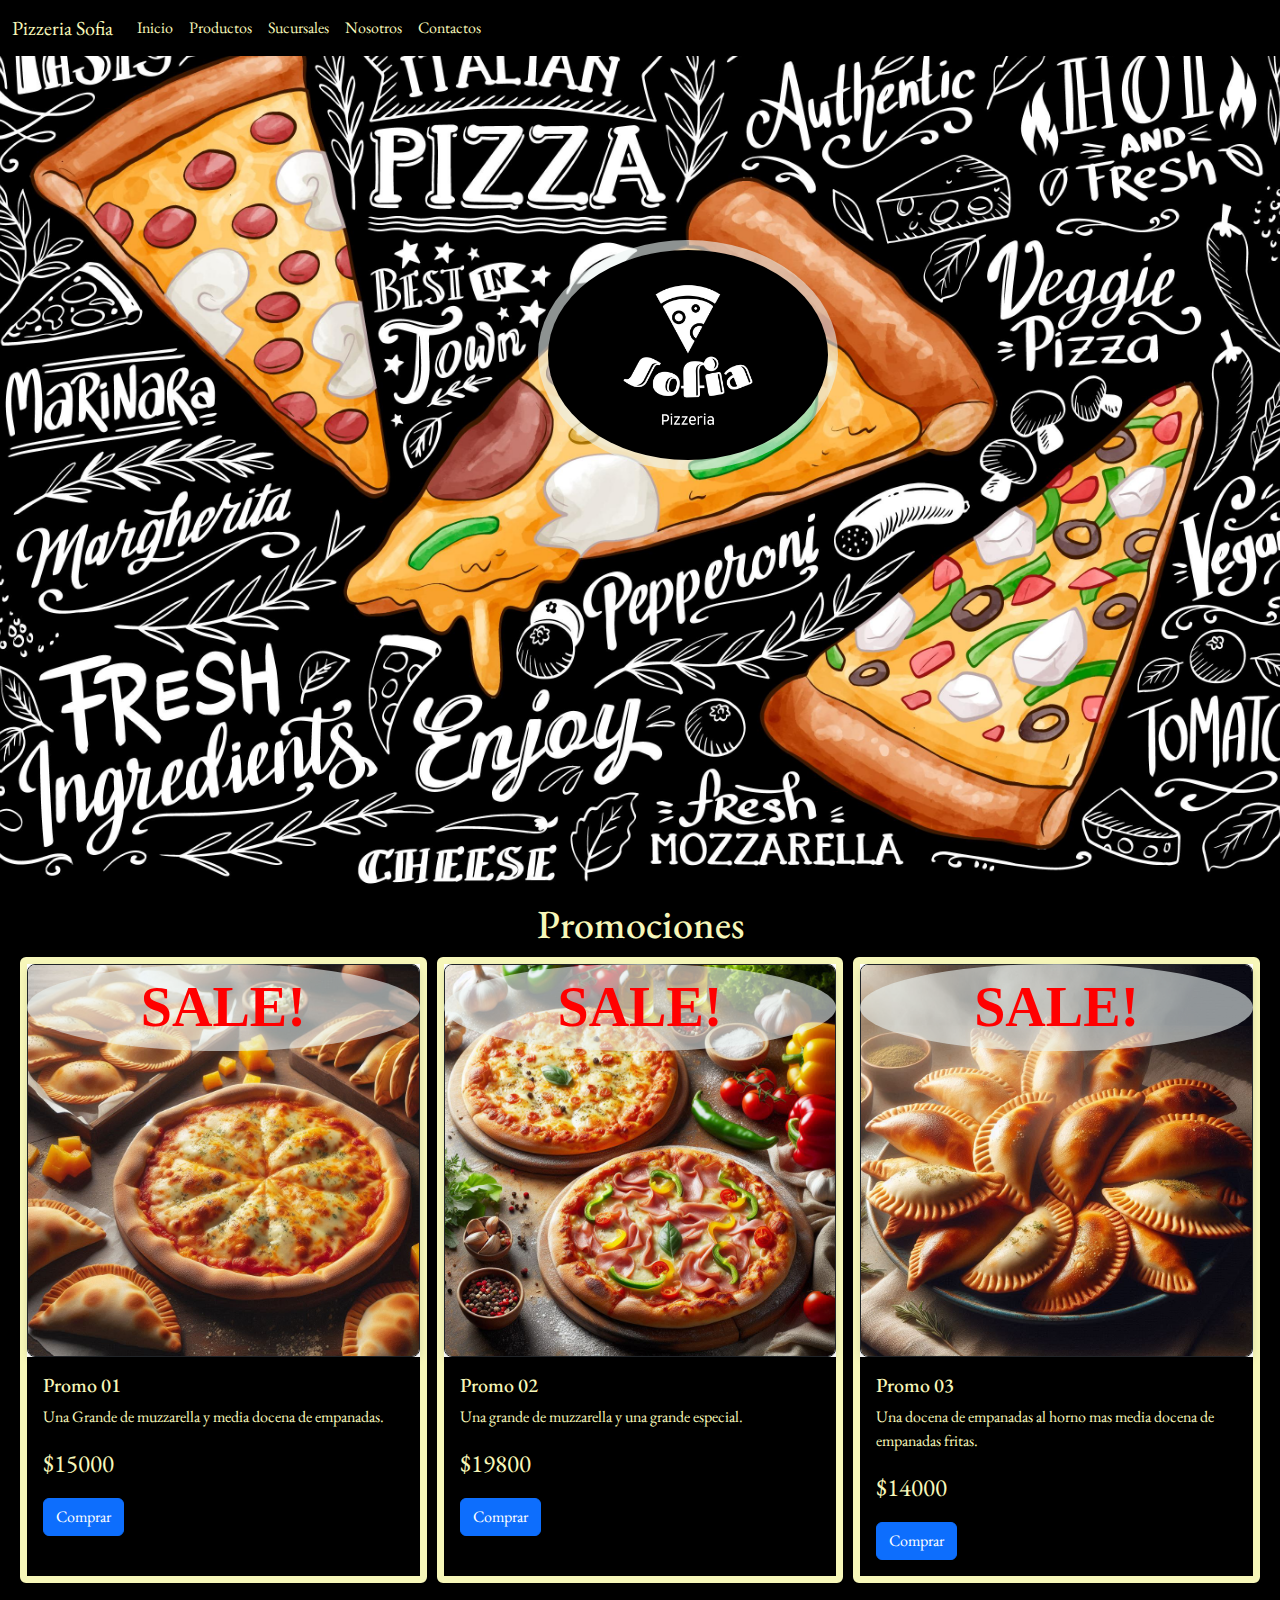
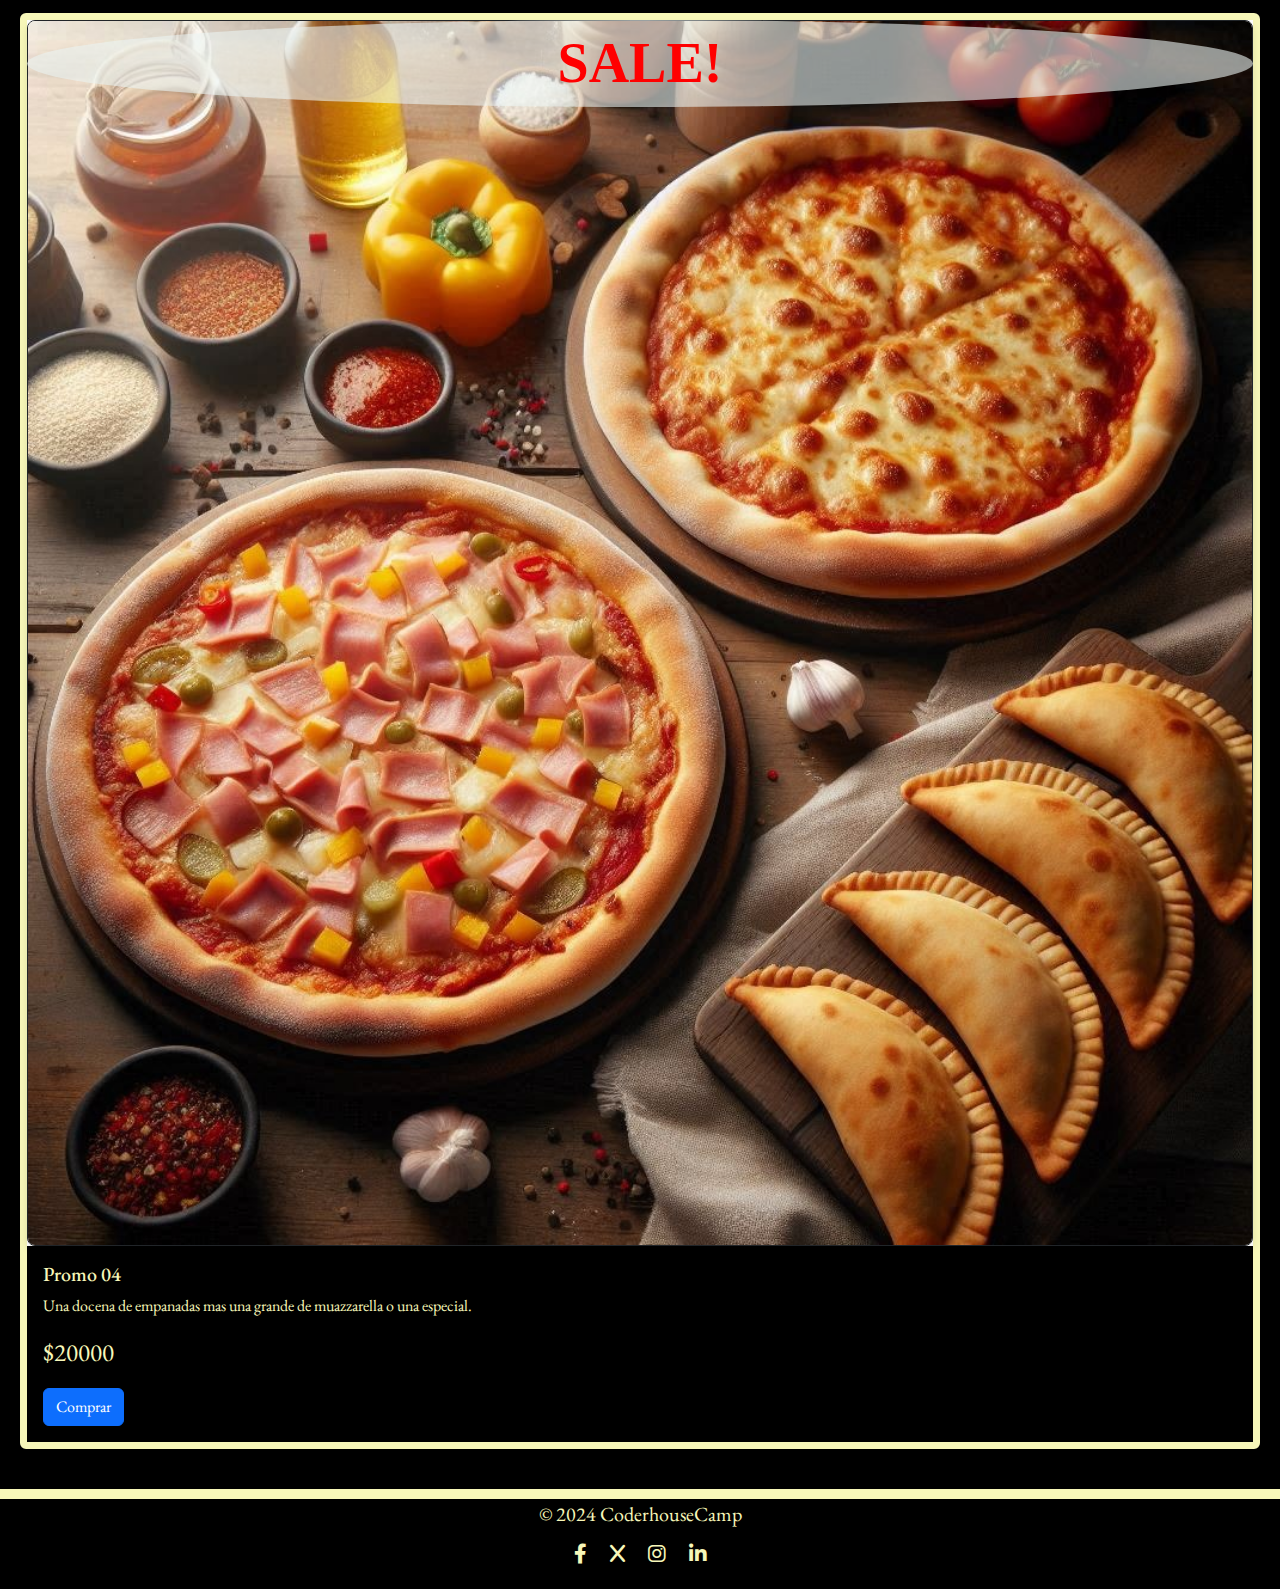
<file: index.html>
<!DOCTYPE html>
<html lang="en">
<head>
    <meta charset="UTF-8">
    <meta name="viewport" content="width=device-width, initial-scale=1.0">
    <link rel="preconnect" href="https://fonts.googleapis.com">
    <link rel="preconnect" href="https://fonts.gstatic.com" crossorigin>
    <link href="https://fonts.googleapis.com/css2?family=EB+Garamond:ital,wght@0,400..800;1,400..800&display=swap" rel="stylesheet">  <link href="https://cdn.jsdelivr.net/npm/bootstrap@5.3.3/dist/css/bootstrap.min.css" rel="stylesheet" integrity="sha384-QWTKZyjpPEjISv5WaRU9OFeRpok6YctnYmDr5pNlyT2bRjXh0JMhjY6hW+ALEwIH" crossorigin="anonymous">
    <link rel="stylesheet" href="https://cdnjs.cloudflare.com/ajax/libs/font-awesome/6.0.0-beta3/css/all.min.css">
    <link rel="stylesheet" href="./css/style.css">
    <title>Pizzeria</title>
</head>
<body>
    <header>
       <nav class="navbar sticky-top navbar-expand-md navbar-custom">
            <div class="container-fluid ">
              <a class="navbar-brand text_menu" href="#">Pizzeria Sofia</a>
              <button class="navbar-toggler custom-toggler" type="button" data-bs-toggle="collapse" data-bs-target="#navbarSupportedContent" aria-controls="navbarSupportedContent" aria-expanded="false" aria-label="Toggle navigation">
                <span class="navbar-toggler-icon"></span>
              </button>
              <div class="collapse navbar-collapse" id="navbarSupportedContent">
                <ul class="navbar-nav me-auto mb-2 mb-lg-0">
                  <li class="nav-item">
                    <a class="nav-link text_menu" href="#">Inicio</a>
                  </li>
                  <li class="nav-item">
                    <a class="nav-link text_menu" href="./pages/productos.html">Productos</a>
                  </li>
                  <li class="nav-item">
                    <a class="nav-link text_menu" href="./pages/sucursales.html">Sucursales</a>
                  </li>
                  <li class="nav-item">
                    <a class="nav-link text_menu" href="./pages/about.html">Nosotros</a>
                  </li>
                  <li class="nav-item">
                    <a class="nav-link text_menu" href="./pages/contacto.html">Contactos</a>
                  </li>
                </ul>
                                              
             </div>
            </div>
          </nav>
          <div class="contenedor_banner">
            <img class="banner" src="./images/logo.jpeg" alt="logo">
          </div>
    </header>

    
    <main>
           <div class="contenedor_promo_tit">
             <h1 class="titulo_main">Promociones</h1>
           </div>
           <section class="gallery">
            <div class="card gallery-item" style="width: 15rem;">
              <div class="banner">
                <h5 class="banner-text">SALE!</h5>
              </div>
                <img src="./images/promo1.jpeg" class="card-img-top" alt="imagen de pizz y empanada">
                <div class="card-body card_bg">
                  <h5 class="card-title card_color">Promo 01</h5>
                  <p class="card-text card_color">Una Grande de muzzarella y media docena de empanadas.</p>
                  <p class="precio_combo card_color">$15000</p>
                  <a href="#" class="btn btn-primary">Comprar</a>
                  
                </div>
              </div>
              <div class="card gallery-item" style="width: 15rem;">
                <div class="banner">
                  <h5 class="banner-text">SALE!</h5>
                </div>
                <img src="./images/promo2.jpeg" class="card-img-top" alt="imagen de pizz y empanada">
                <div class="card-body card_bg">
                  <h5 class="card-title card_color">Promo 02</h5>
                  <p class="card-text card_color">Una grande de muzzarella y una grande especial.</p>
                  <p class="precio_combo card_color">$19800</p>
                  <a href="#" class="btn btn-primary">Comprar</a>
                </div>
              </div>
              <div class="card gallery-item" style="width: 15rem;">
                <div class="banner">
                  <h5 class="banner-text">SALE!</h5>
                </div>
                <img src="./images/promo3.jpeg" class="card-img-top" alt="imagen de pizz y empanada">
                <div class="card-body card_bg">
                  <h5 class="card-title card_color ">Promo 03</h5>
                  <p class="card-text card_color">Una docena de empanadas al horno mas media docena de empanadas fritas.</p>
                  <p class="precio_combo card_color">$14000</p>
                  <a href="#" class="btn btn-primary">Comprar</a>
                </div>
              </div>
              <div class="card gallery-item" style="width: 15rem;">
                <div class="banner">
                  <h5 class="banner-text">SALE!</h5>
                </div>
                <img src="./images/promo4.jpeg" class="card-img-top" alt="imagen de pizz y empanada">
                <div class="card-body card_bg">
                  <h5 class="card-title card_color">Promo 04</h5>
                  <p class="card-text card_color">Una docena de empanadas mas una grande de muazzarella o una especial.</p>
                  <p class="precio_combo card_color">$20000</p>
                  <a href="#" class="btn btn-primary">Comprar</a>
                </div>
              </div>
              
            </div>
           
          
           </section>
    </main>
    <footer>
            <div class="footer_contenedor">
                <p>&copy; 2024 CoderhouseCamp</p>
                <div class="social_media">
                    <a href="https://facebook.com" target="_blank" class="social_icon"><i class="fab fa-facebook-f"></i></a>
                    <a href="https://twitter.com" target="_blank" class="social_icon"><i class="fab fa-x"></i></a>
                    <a href="https://instagram.com" target="_blank" class="social_icon"><i class="fab fa-instagram"></i></a>
                    <a href="https://linkedin.com" target="_blank" class="social_icon"><i class="fab fa-linkedin-in"></i></a>
                </div>
            </div>
    </footer>
   
    <script src="https://cdn.jsdelivr.net/npm/bootstrap@5.3.3/dist/js/bootstrap.bundle.min.js" integrity="sha384-YvpcrYf0tY3lHB60NNkmXc5s9fDVZLESaAA55NDzOxhy9GkcIdslK1eN7N6jIeHz" crossorigin="anonymous"></script>

</body>
</html>
</file>
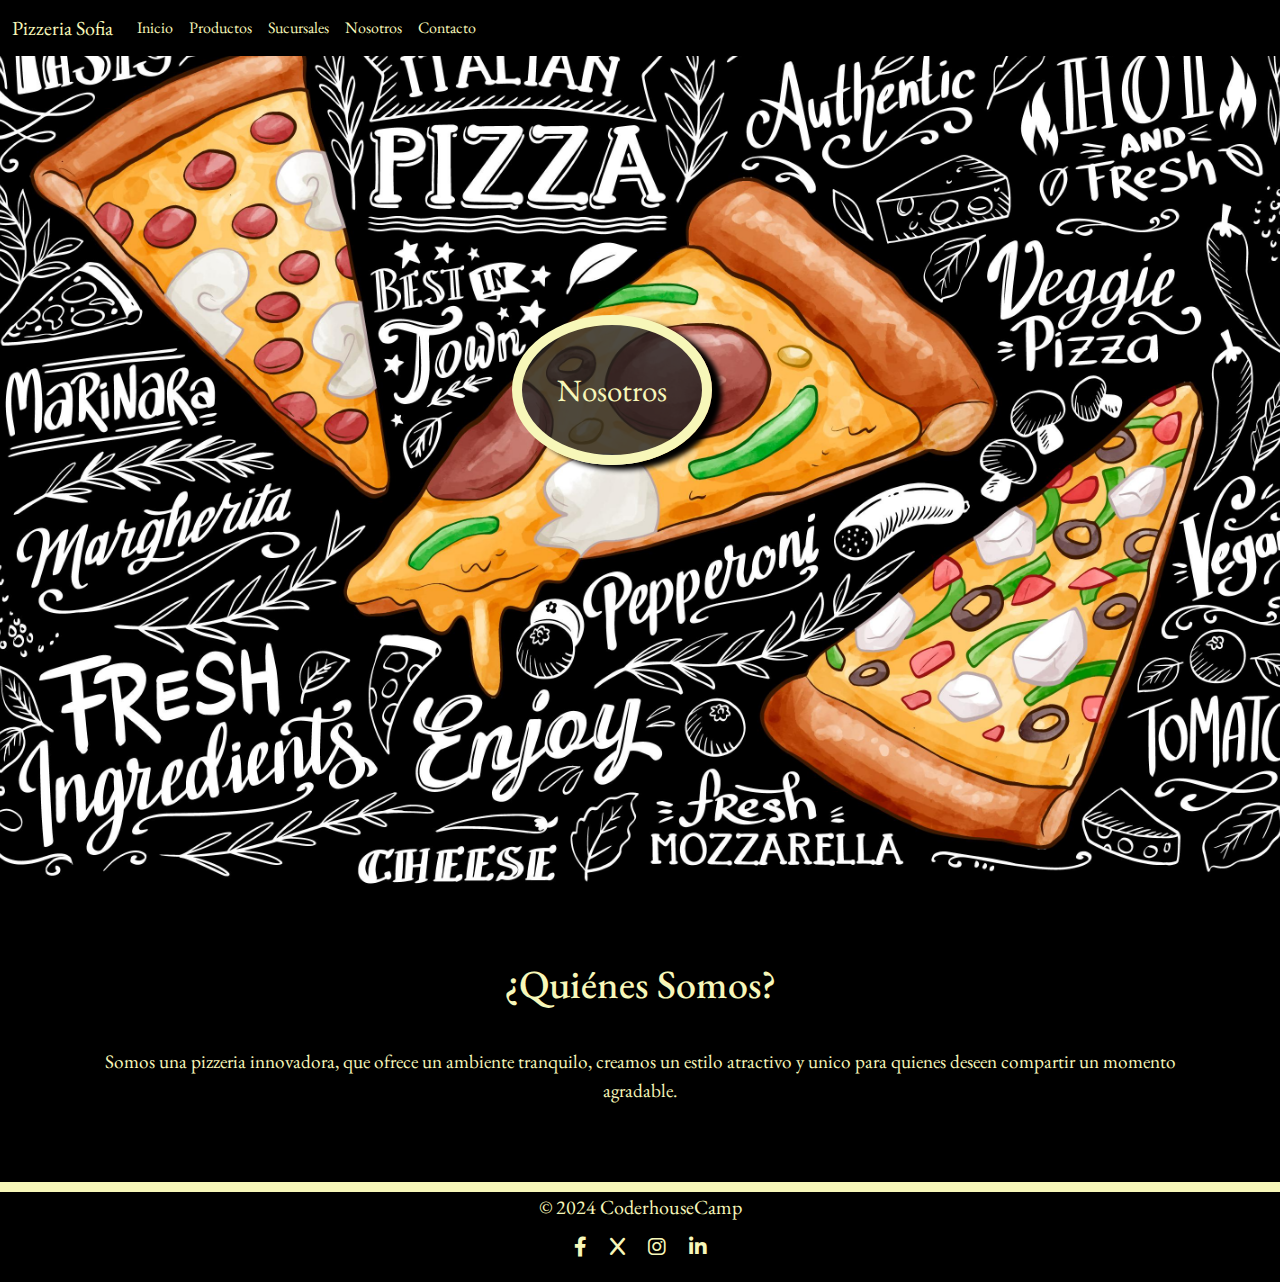
<file: pages/about.html>
<!DOCTYPE html>
<html lang="en">
<head>
    <meta charset="UTF-8">
    <meta name="viewport" content="width=device-width, initial-scale=1.0">
    <link rel="preconnect" href="https://fonts.googleapis.com">
    <link rel="preconnect" href="https://fonts.gstatic.com" crossorigin>
    <link href="https://fonts.googleapis.com/css2?family=EB+Garamond:ital,wght@0,400..800;1,400..800&display=swap" rel="stylesheet">  <link href="https://cdn.jsdelivr.net/npm/bootstrap@5.3.3/dist/css/bootstrap.min.css" rel="stylesheet" integrity="sha384-QWTKZyjpPEjISv5WaRU9OFeRpok6YctnYmDr5pNlyT2bRjXh0JMhjY6hW+ALEwIH" crossorigin="anonymous">
    <link rel="stylesheet" href="https://cdnjs.cloudflare.com/ajax/libs/font-awesome/6.0.0-beta3/css/all.min.css">
    <link rel="stylesheet" href="../css/style.css">
    <title>Pizzeria</title>
    
</head>
<body>
    <header class="">
        <nav class="navbar navbar-expand-lg navbar-custom">
             <div class="container-fluid ">
               <a class="navbar-brand text_menu" href="#">Pizzeria Sofia</a>
               <button class="navbar-toggler custom-toggler" type="button" data-bs-toggle="collapse" data-bs-target="#navbarSupportedContent" aria-controls="navbarSupportedContent" aria-expanded="false" aria-label="Toggle navigation">
                 <span class="navbar-toggler-icon"></span>
               </button>
               <div class="collapse navbar-collapse" id="navbarSupportedContent">
                 <ul class="navbar-nav me-auto mb-2 mb-lg-0">
                   <li class="nav-item">
                     <a class="nav-link text_menu" href="../index.html">Inicio</a>
                   </li>
                   <li class="nav-item">
                     <a class="nav-link text_menu" href="./productos.html">Productos</a>
                   </li>
                   <li class="nav-item">
                     <a class="nav-link text_menu" href="./sucursales.html">Sucursales</a>
                   </li>
                   <li class="nav-item">
                     <a class="nav-link text_menu" href="./about.html">Nosotros</a>
                   </li>
                   <li class="nav-item">
                     <a class="nav-link text_menu" href="./contacto.html">Contacto</a>
                   </li>
                 </ul>
                                
              </div>
             </div>
           </nav>
           <div class="contenedor_banner_p">
            <p class="banner_p">Nosotros</p>
          </div>
           
     </header>
     <main>
        <section class="acerca_de">
            <div class="container">
                <h2>¿Quiénes Somos?</h2>
                <p>Somos una pizzeria innovadora, que ofrece un ambiente tranquilo, creamos
                    un estilo atractivo y unico para quienes deseen compartir un momento agradable.</p>
            </div>
        </section>
    
        
       
     </main>
     <footer>
      <div class="footer_contenedor">
          <p>&copy; 2024 CoderhouseCamp</p>
          <div class="social_media">
              <a href="https://facebook.com" target="_blank" class="social_icon"><i class="fab fa-facebook-f"></i></a>
              <a href="https://twitter.com" target="_blank" class="social_icon"><i class="fab fa-x"></i></a>
              <a href="https://instagram.com" target="_blank" class="social_icon"><i class="fab fa-instagram"></i></a>
              <a href="https://linkedin.com" target="_blank" class="social_icon"><i class="fab fa-linkedin-in"></i></a>
          </div>
      </div>
</footer>

<script src="https://cdn.jsdelivr.net/npm/bootstrap@5.3.3/dist/js/bootstrap.bundle.min.js" integrity="sha384-YvpcrYf0tY3lHB60NNkmXc5s9fDVZLESaAA55NDzOxhy9GkcIdslK1eN7N6jIeHz" crossorigin="anonymous"></script>

</body>
</html>
</file>
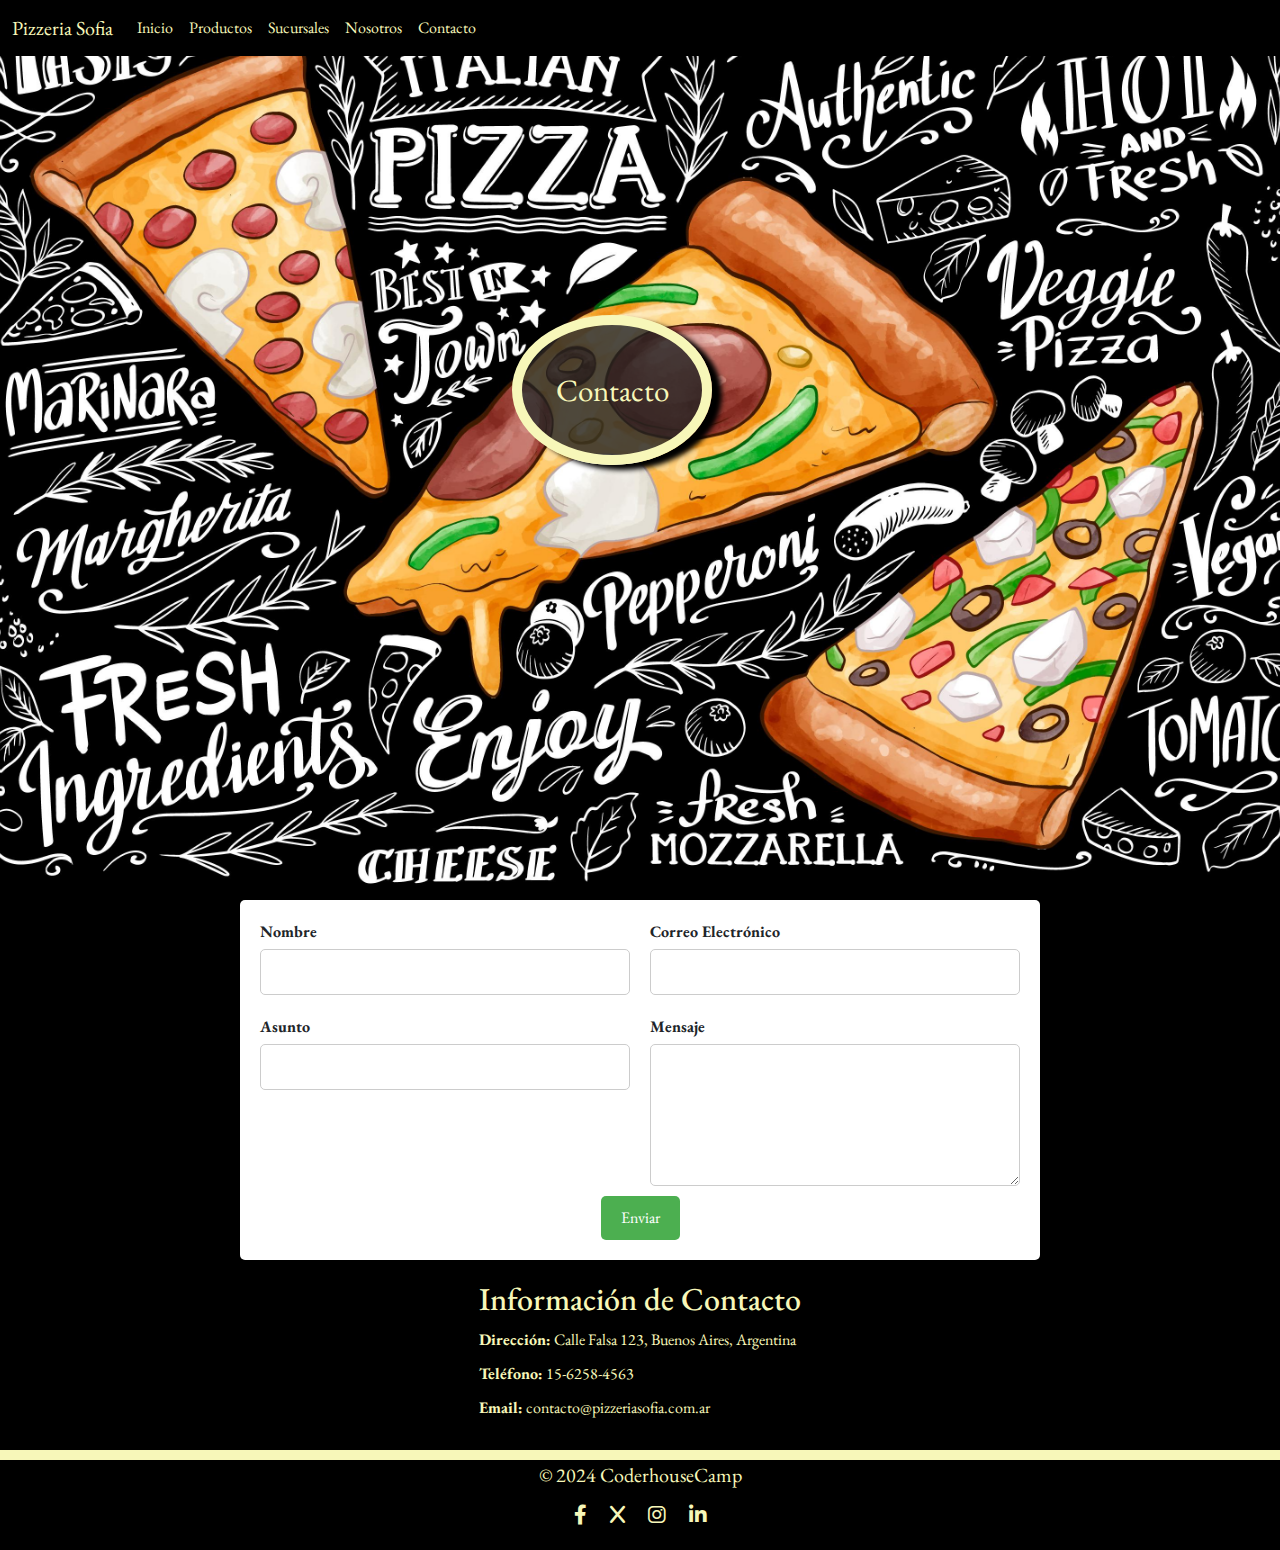
<file: pages/contacto.html>
<!DOCTYPE html>
<html lang="en">
<head>
    <meta charset="UTF-8">
    <meta name="viewport" content="width=device-width, initial-scale=1.0">
    <link rel="preconnect" href="https://fonts.googleapis.com">
    <link rel="preconnect" href="https://fonts.gstatic.com" crossorigin>
    <link href="https://fonts.googleapis.com/css2?family=EB+Garamond:ital,wght@0,400..800;1,400..800&display=swap" rel="stylesheet">  <link href="https://cdn.jsdelivr.net/npm/bootstrap@5.3.3/dist/css/bootstrap.min.css" rel="stylesheet" integrity="sha384-QWTKZyjpPEjISv5WaRU9OFeRpok6YctnYmDr5pNlyT2bRjXh0JMhjY6hW+ALEwIH" crossorigin="anonymous">
    <link rel="stylesheet" href="https://cdnjs.cloudflare.com/ajax/libs/font-awesome/6.0.0-beta3/css/all.min.css">
    <link rel="stylesheet" href="../css/style.css">
    <title>Pizzeria</title>
</head>
<body>
    <header class="">
        <nav class="navbar navbar-expand-lg navbar-custom">
             <div class="container-fluid ">
               <a class="navbar-brand text_menu" href="#">Pizzeria Sofia</a>
               <button class="navbar-toggler custom-toggler" type="button" data-bs-toggle="collapse" data-bs-target="#navbarSupportedContent" aria-controls="navbarSupportedContent" aria-expanded="false" aria-label="Toggle navigation">
                 <span class="navbar-toggler-icon"></span>
               </button>
               <div class="collapse navbar-collapse" id="navbarSupportedContent">
                 <ul class="navbar-nav me-auto mb-2 mb-lg-0">
                   <li class="nav-item">
                     <a class="nav-link text_menu" href="../index.html">Inicio</a>
                   </li>
                   <li class="nav-item">
                     <a class="nav-link text_menu" href="./productos.html">Productos</a>
                   </li>
                   <li class="nav-item">
                     <a class="nav-link text_menu" href="./sucursales.html">Sucursales</a>
                   </li>
                   <li class="nav-item">
                     <a class="nav-link text_menu" href="./about.html">Nosotros</a>
                   </li>
                   <li class="nav-item">
                     <a class="nav-link text_menu" href="./contacto.html">Contacto</a>
                   </li>
                 </ul>
                                
              </div>
             </div>
           </nav>
           <div class="contenedor_banner_p">
            <p class="banner_p">Contacto</p>
          </div>
     </header>
   
   
     <main class="contacto_grid">
      <section class="contacto_form">
        <form action="#" method="post">
            <div class="form_grid">
                <div class="form_group">
                    <label for="name">Nombre</label>
                    <input type="text" id="name" name="name" required>
                </div>
                <div class="form_group">
                    <label for="email">Correo Electrónico</label>
                    <input type="email" id="email" name="email" required>
                </div>
                <div class="form_group">
                    <label for="subject">Asunto</label>
                    <input type="text" id="subject" name="subject" required>
                </div>
                <div class="form_group">
                    <label for="message">Mensaje</label>
                    <textarea id="message" name="message" rows="5" required></textarea>
                </div>
            </div>
            <div class="form_group submit_btn">
                <button type="submit">Enviar</button>
            </div>
        </form>
    </section>
    <div class="contenedor_info">
    <section class="contacto_info">
        <h2>Información de Contacto</h2>
        <p><strong>Dirección:</strong> Calle Falsa 123, Buenos Aires, Argentina</p>
        <p><strong>Teléfono:</strong> 15-6258-4563</p>
        <p><strong>Email:</strong> contacto@pizzeriasofia.com.ar</p>
    </section>
  </div> 
    </main>
    <footer>
      <div class="footer_contenedor">
          <p>&copy; 2024 CoderhouseCamp</p>
          <div class="social_media">
              <a href="https://facebook.com" target="_blank" class="social_icon"><i class="fab fa-facebook-f"></i></a>
              <a href="https://twitter.com" target="_blank" class="social_icon"><i class="fab fa-x"></i></a>
              <a href="https://instagram.com" target="_blank" class="social_icon"><i class="fab fa-instagram"></i></a>
              <a href="https://linkedin.com" target="_blank" class="social_icon"><i class="fab fa-linkedin-in"></i></a>
          </div>
      </div>
</footer>

<script src="https://cdn.jsdelivr.net/npm/bootstrap@5.3.3/dist/js/bootstrap.bundle.min.js" integrity="sha384-YvpcrYf0tY3lHB60NNkmXc5s9fDVZLESaAA55NDzOxhy9GkcIdslK1eN7N6jIeHz" crossorigin="anonymous"></script>

</body>
</html>
</file>
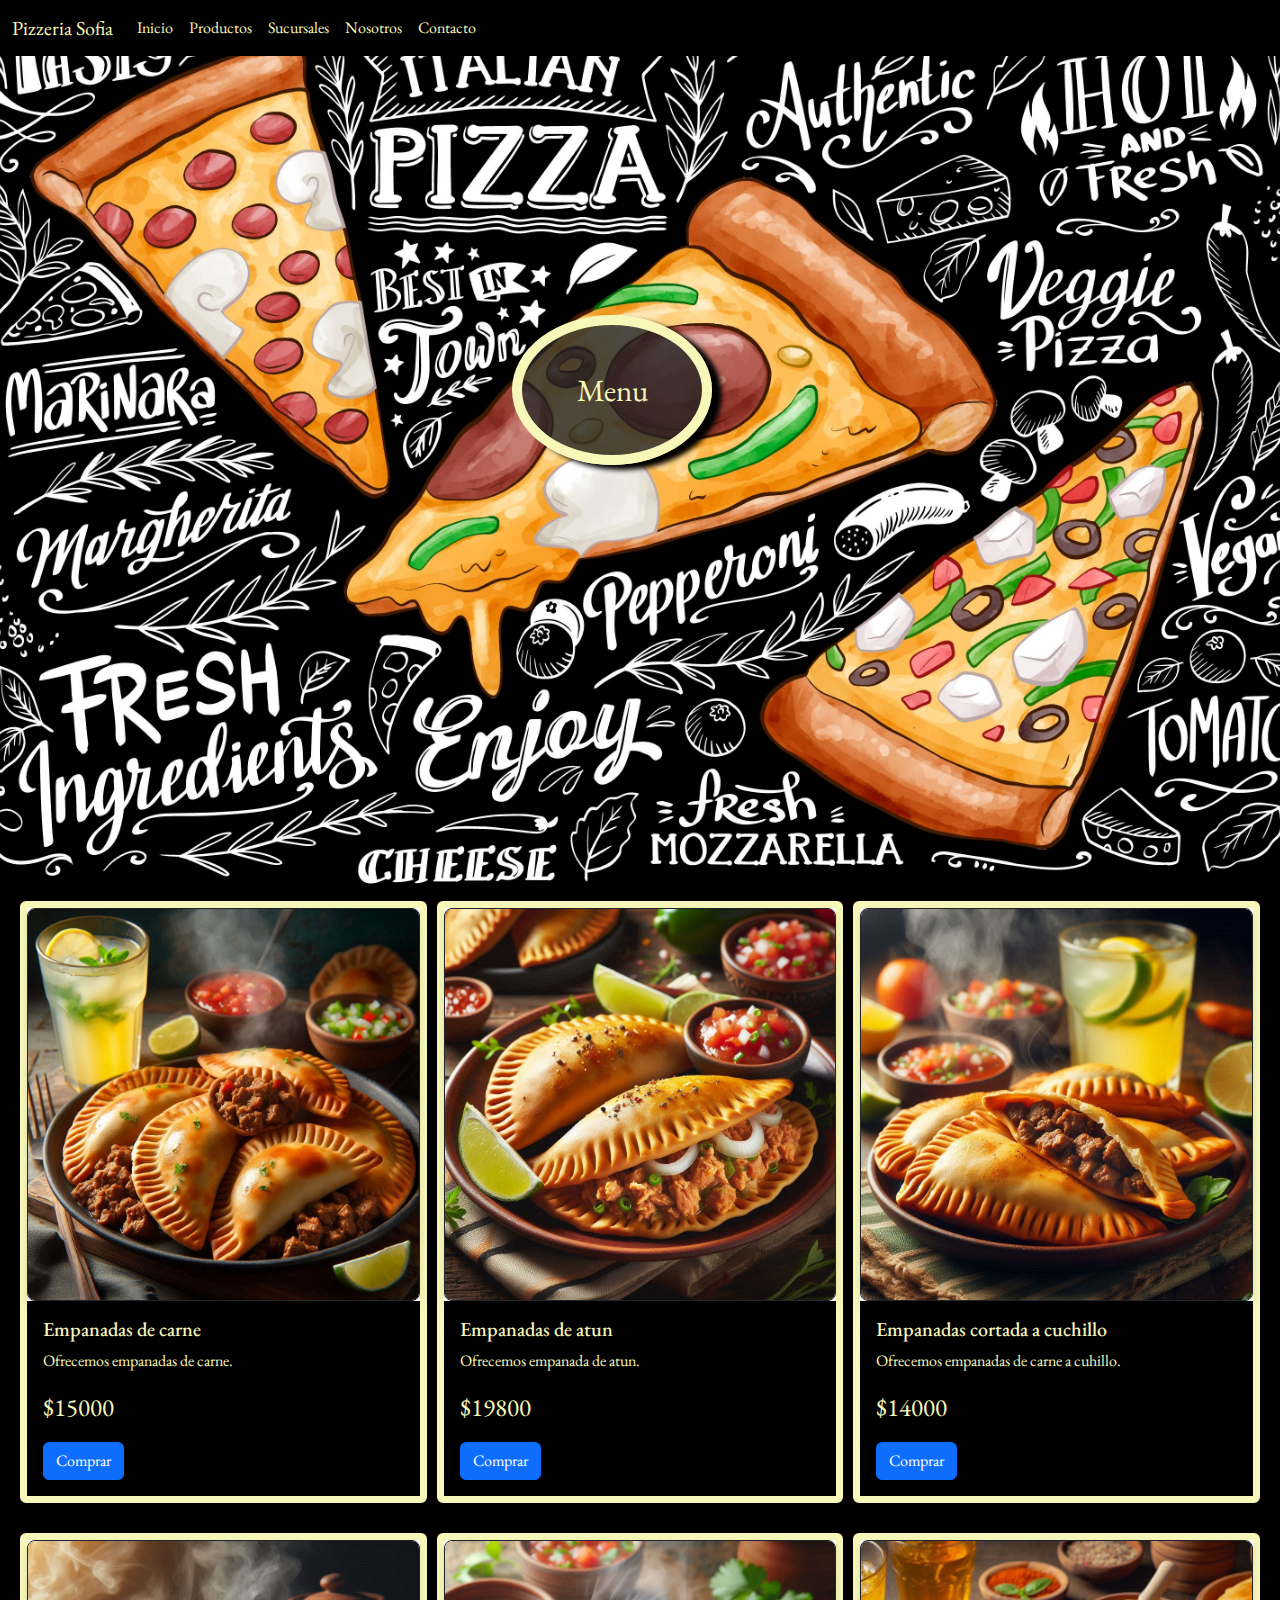
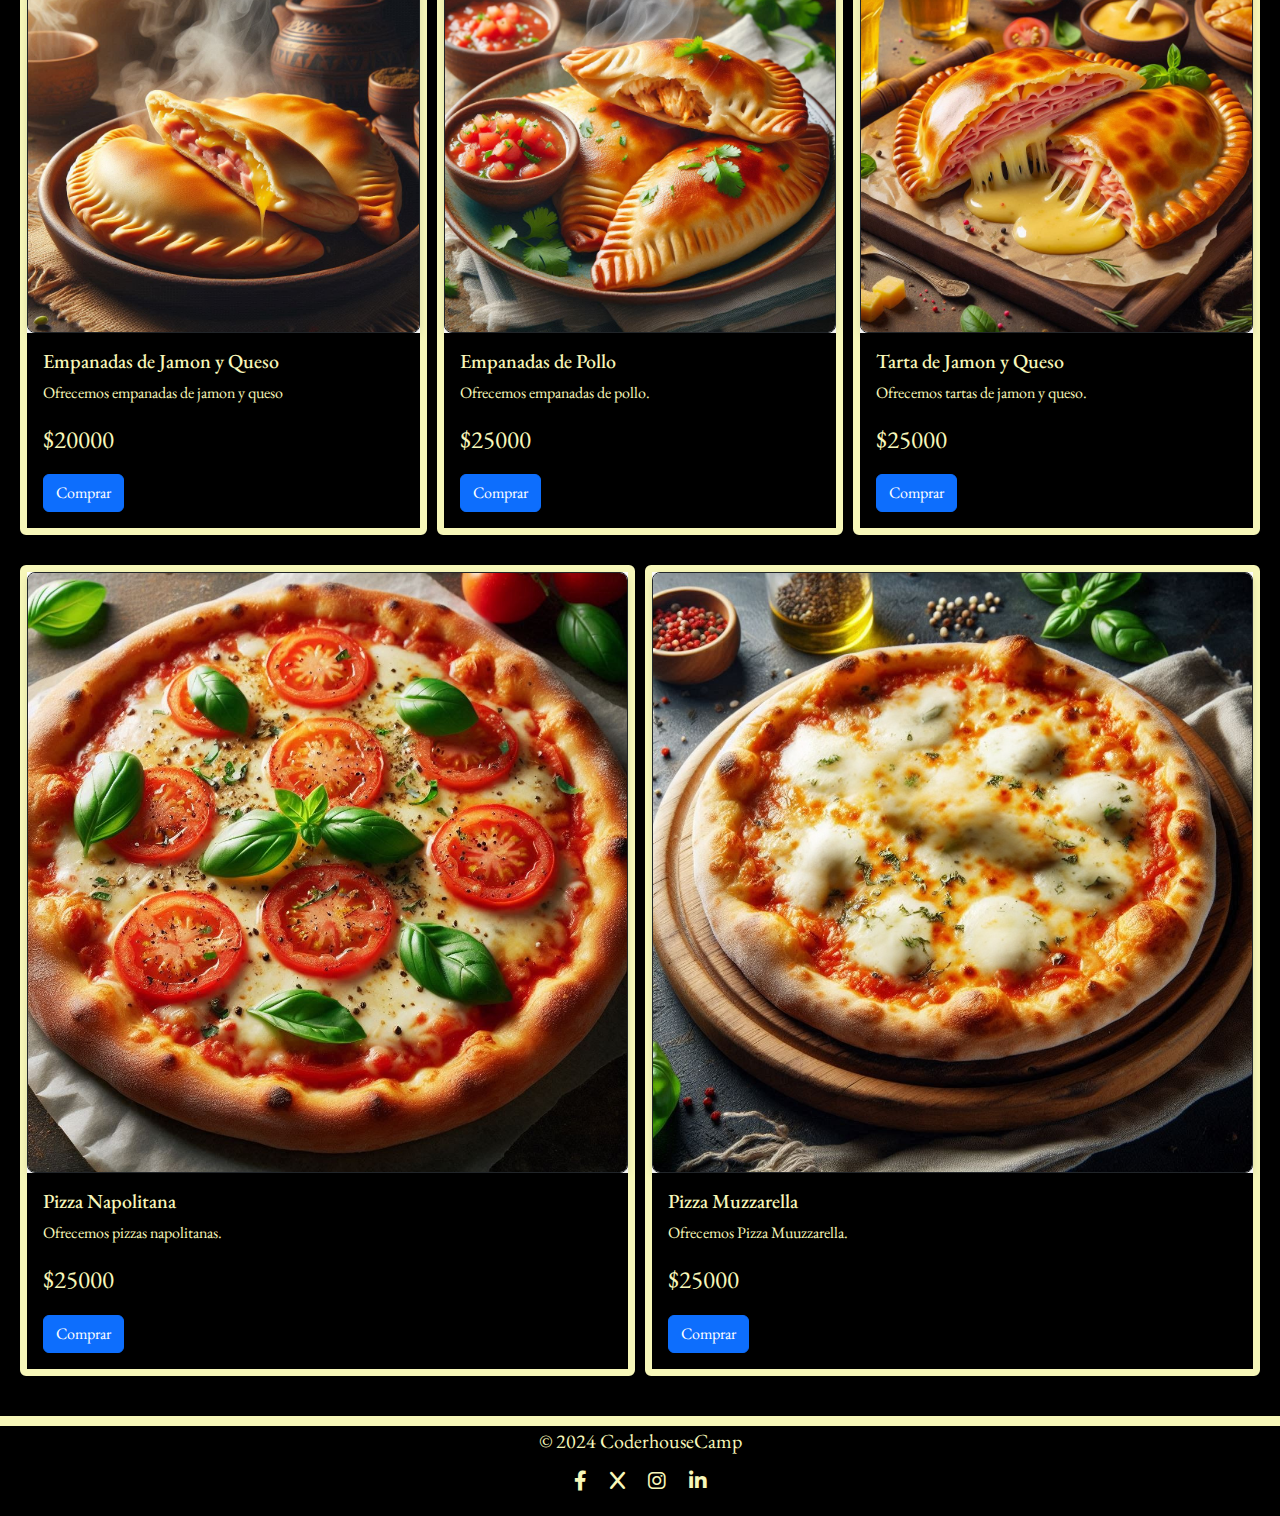
<file: pages/productos.html>
<!DOCTYPE html>
<html lang="en">
<head>
    <meta charset="UTF-8">
    <meta name="viewport" content="width=device-width, initial-scale=1.0">
    <link rel="preconnect" href="https://fonts.googleapis.com">
    <link rel="preconnect" href="https://fonts.gstatic.com" crossorigin>
    <link href="https://fonts.googleapis.com/css2?family=EB+Garamond:ital,wght@0,400..800;1,400..800&display=swap" rel="stylesheet">  <link href="https://cdn.jsdelivr.net/npm/bootstrap@5.3.3/dist/css/bootstrap.min.css" rel="stylesheet" integrity="sha384-QWTKZyjpPEjISv5WaRU9OFeRpok6YctnYmDr5pNlyT2bRjXh0JMhjY6hW+ALEwIH" crossorigin="anonymous">
    <link rel="stylesheet" href="https://cdnjs.cloudflare.com/ajax/libs/font-awesome/6.0.0-beta3/css/all.min.css">
    <link rel="stylesheet" href="../css/style.css">
    <title>Pizzeria</title>
    
</head>
<body>
    <header class="">
        <nav class="navbar navbar-expand-lg navbar-custom">
             <div class="container-fluid ">
               <a class="navbar-brand text_menu" href="#">Pizzeria Sofia</a>
               <button class="navbar-toggler custom-toggler" type="button" data-bs-toggle="collapse" data-bs-target="#navbarSupportedContent" aria-controls="navbarSupportedContent" aria-expanded="false" aria-label="Toggle navigation">
                 <span class="navbar-toggler-icon"></span>
               </button>
               <div class="collapse navbar-collapse" id="navbarSupportedContent">
                 <ul class="navbar-nav me-auto mb-2 mb-lg-0">
                   <li class="nav-item">
                     <a class="nav-link text_menu" href="../index.html">Inicio</a>
                   </li>
                   <li class="nav-item">
                     <a class="nav-link text_menu" href="./productos.html">Productos</a>
                   </li>
                   <li class="nav-item">
                     <a class="nav-link text_menu" href="./sucursales.html">Sucursales</a>
                   </li>
                   <li class="nav-item">
                     <a class="nav-link text_menu" href="./about.html">Nosotros</a>
                   </li>
                   <li class="nav-item">
                     <a class="nav-link text_menu" href="./contacto.html">Contacto</a>
                   </li>
                 </ul>
                                
              </div>
             </div>
           </nav>
           <div class="contenedor_banner_p">
            <p class="banner_p">Menu</p>
          </div>
     </header>
     <main>
      
        <section class="gallery">
         <div class="card gallery-item" style="width: 15rem;">
             <img src="../images/empanada_carne.jpeg" class="card-img-top" alt="imagen empanada de carne">
             <div class="card-body card_bg">
               <h5 class="card-title card_color">Empanadas de carne</h5>
               <p class="card-text card_color">Ofrecemos empanadas de carne.</p>
               <p class="precio_combo card_color">$15000</p>
               <a href="#" class="btn btn-primary">Comprar</a>
               
             </div>
           </div>
           <div class="card gallery-item" style="width: 15rem;">
             <img src="../images/empanada_atun.jpeg" class="card-img-top" alt="imagen de empanada de atun">
             <div class="card-body card_bg">
               <h5 class="card-title card_color">Empanadas de atun</h5>
               <p class="card-text card_color">Ofrecemos empanada de atun.</p>
               <p class="precio_combo card_color">$19800</p>
               <a href="#" class="btn btn-primary">Comprar</a>
             </div>
           </div>
           <div class="card gallery-item" style="width: 15rem;">
             <img src="../images/empanada_carne_cuchillo.jpeg" class="card-img-top" alt="imagen empanada cortada a cuchillo">
             <div class="card-body card_bg">
               <h5 class="card-title card_color ">Empanadas cortada a cuchillo</h5>
               <p class="card-text card_color">Ofrecemos empanadas de carne a cuhillo.</p>
               <p class="precio_combo card_color">$14000</p>
               <a href="#" class="btn btn-primary">Comprar</a>
             </div>
           </div>
           <div class="card gallery-item" style="width: 15rem;">
             <img src="../images/empanada_jyq.jpeg" class="card-img-top" alt="imagen empanada  de jamon y queso">
             <div class="card-body card_bg">
               <h5 class="card-title card_color">Empanadas de Jamon y Queso</h5>
               <p class="card-text card_color">Ofrecemos empanadas de jamon y queso</p>
               <p class="precio_combo card_color">$20000</p>
               <a href="#" class="btn btn-primary">Comprar</a>
             </div>
           </div>
           <div class="card gallery-item" style="width: 15rem;">
             <img src="../images/empanada_pollo.jpeg" class="card-img-top" alt="imagen empanada de pollo">
             <div class="card-body card_bg">
               <h5 class="card-title card_color">Empanadas de Pollo</h5>
               <p class="card-text card_color">Ofrecemos empanadas de pollo.</p>
               <p class="precio_combo card_color">$25000</p>
               <a href="#" class="btn btn-primary">Comprar</a>
             </div>
           </div>
           <div class="card gallery-item" style="width: 15rem;">
            <img src="../images/tarta_jyq.jpeg" class="card-img-top" alt="imagen tarta de jamon y queso">
            <div class="card-body card_bg">
              <h5 class="card-title card_color">Tarta de Jamon y Queso</h5>
              <p class="card-text card_color">Ofrecemos tartas de jamon y queso.</p>
              <p class="precio_combo card_color">$25000</p>
              <a href="#" class="btn btn-primary">Comprar</a>
            </div>
          </div>
          <div class="card gallery-item" style="width: 15rem;">
            <img src="../images/napolitana.jpeg" class="card-img-top" alt="imagen pizza napolitana">
            <div class="card-body card_bg">
              <h5 class="card-title card_color">Pizza Napolitana</h5>
              <p class="card-text card_color">Ofrecemos pizzas napolitanas.</p>
              <p class="precio_combo card_color">$25000</p>
              <a href="#" class="btn btn-primary">Comprar</a>
            </div>
          </div>
          <div class="card gallery-item" style="width: 15rem;">
            <img src="../images/muzzarella.jpeg" class="card-img-top" alt="imagen pizza muzzarella">
            <div class="card-body card_bg">
              <h5 class="card-title card_color">Pizza Muzzarella</h5>
              <p class="card-text card_color">Ofrecemos Pizza Muuzzarella.</p>
              <p class="precio_combo card_color">$25000</p>
              <a href="#" class="btn btn-primary">Comprar</a>
            </div>
          </div>
          
        </section>
 

     </main>
     <footer>
      <div class="footer_contenedor">
          <p>&copy; 2024 CoderhouseCamp</p>
          <div class="social_media">
              <a href="https://facebook.com" target="_blank" class="social_icon"><i class="fab fa-facebook-f"></i></a>
              <a href="https://twitter.com" target="_blank" class="social_icon"><i class="fab fa-x"></i></a>
              <a href="https://instagram.com" target="_blank" class="social_icon"><i class="fab fa-instagram"></i></a>
              <a href="https://linkedin.com" target="_blank" class="social_icon"><i class="fab fa-linkedin-in"></i></a>
          </div>
      </div>
   
</footer>

<script src="https://cdn.jsdelivr.net/npm/bootstrap@5.3.3/dist/js/bootstrap.bundle.min.js" integrity="sha384-YvpcrYf0tY3lHB60NNkmXc5s9fDVZLESaAA55NDzOxhy9GkcIdslK1eN7N6jIeHz" crossorigin="anonymous"></script>

</body>
</html>
</file>
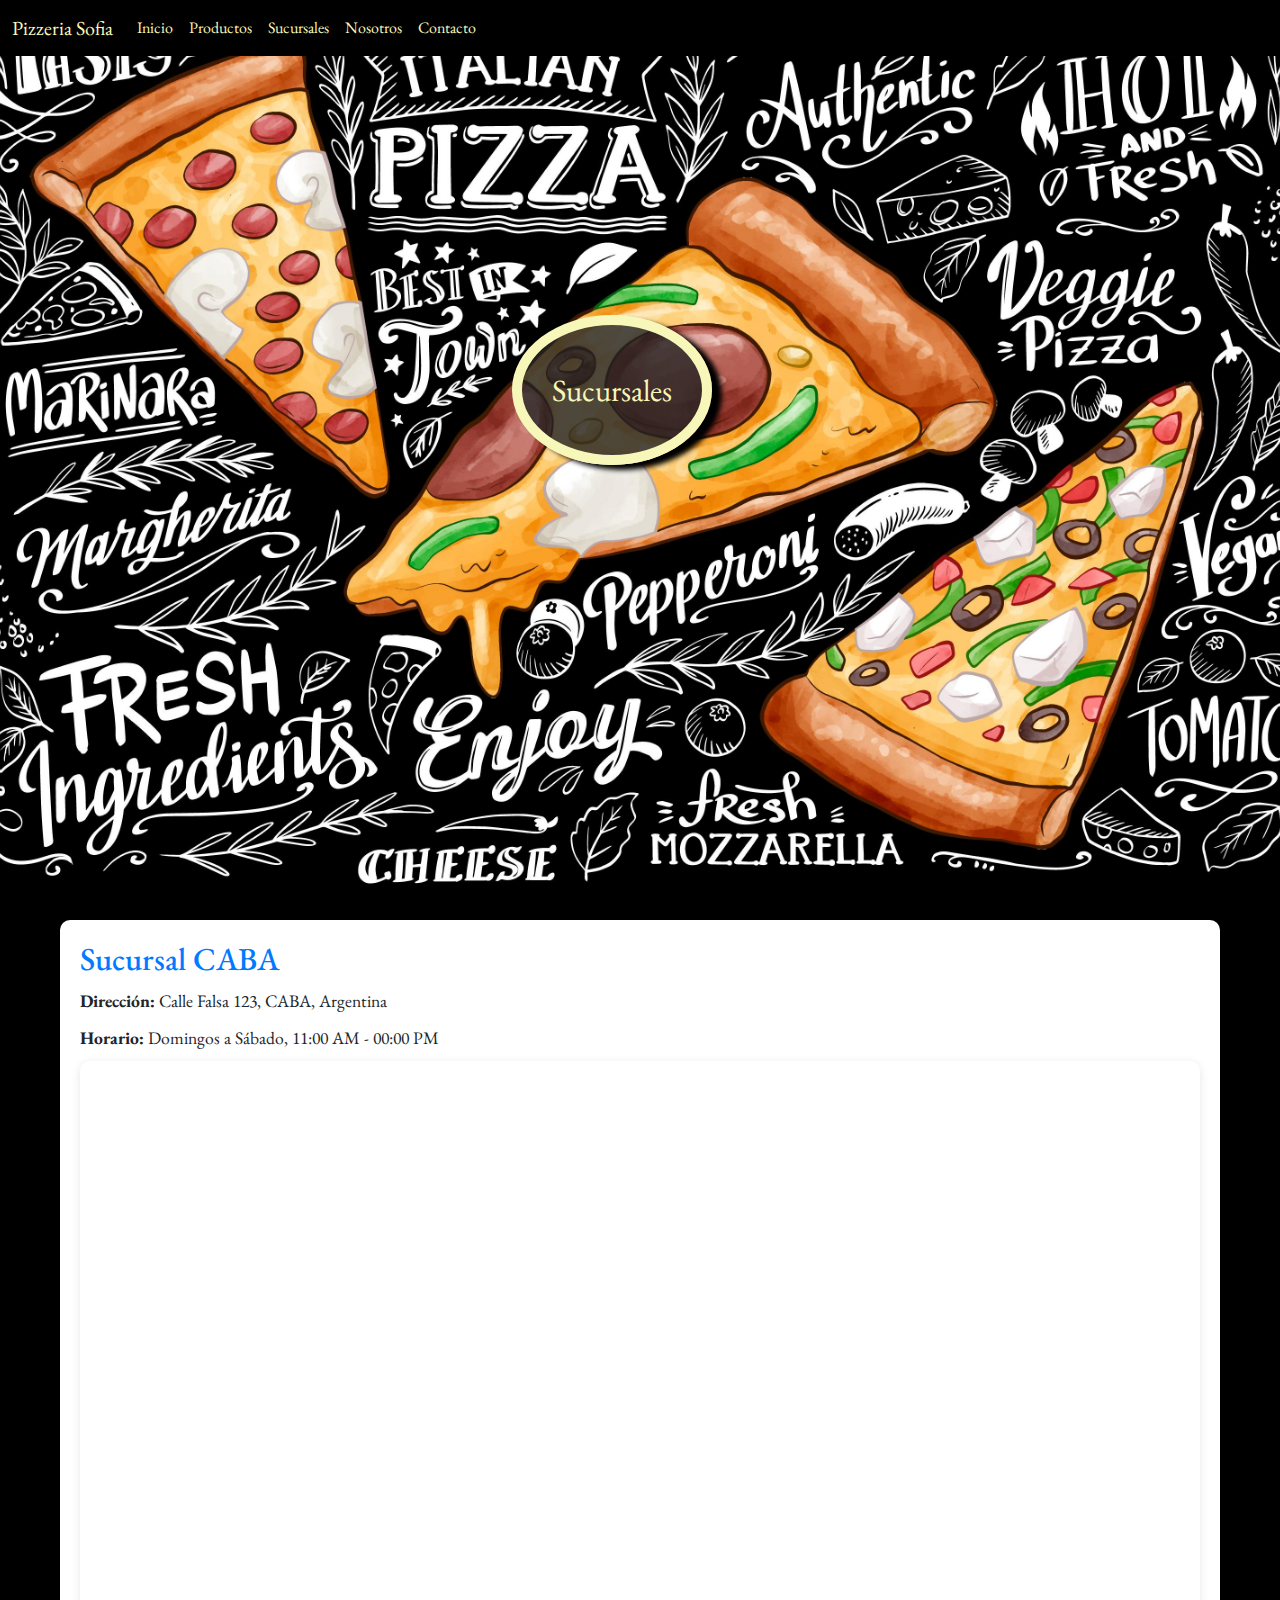
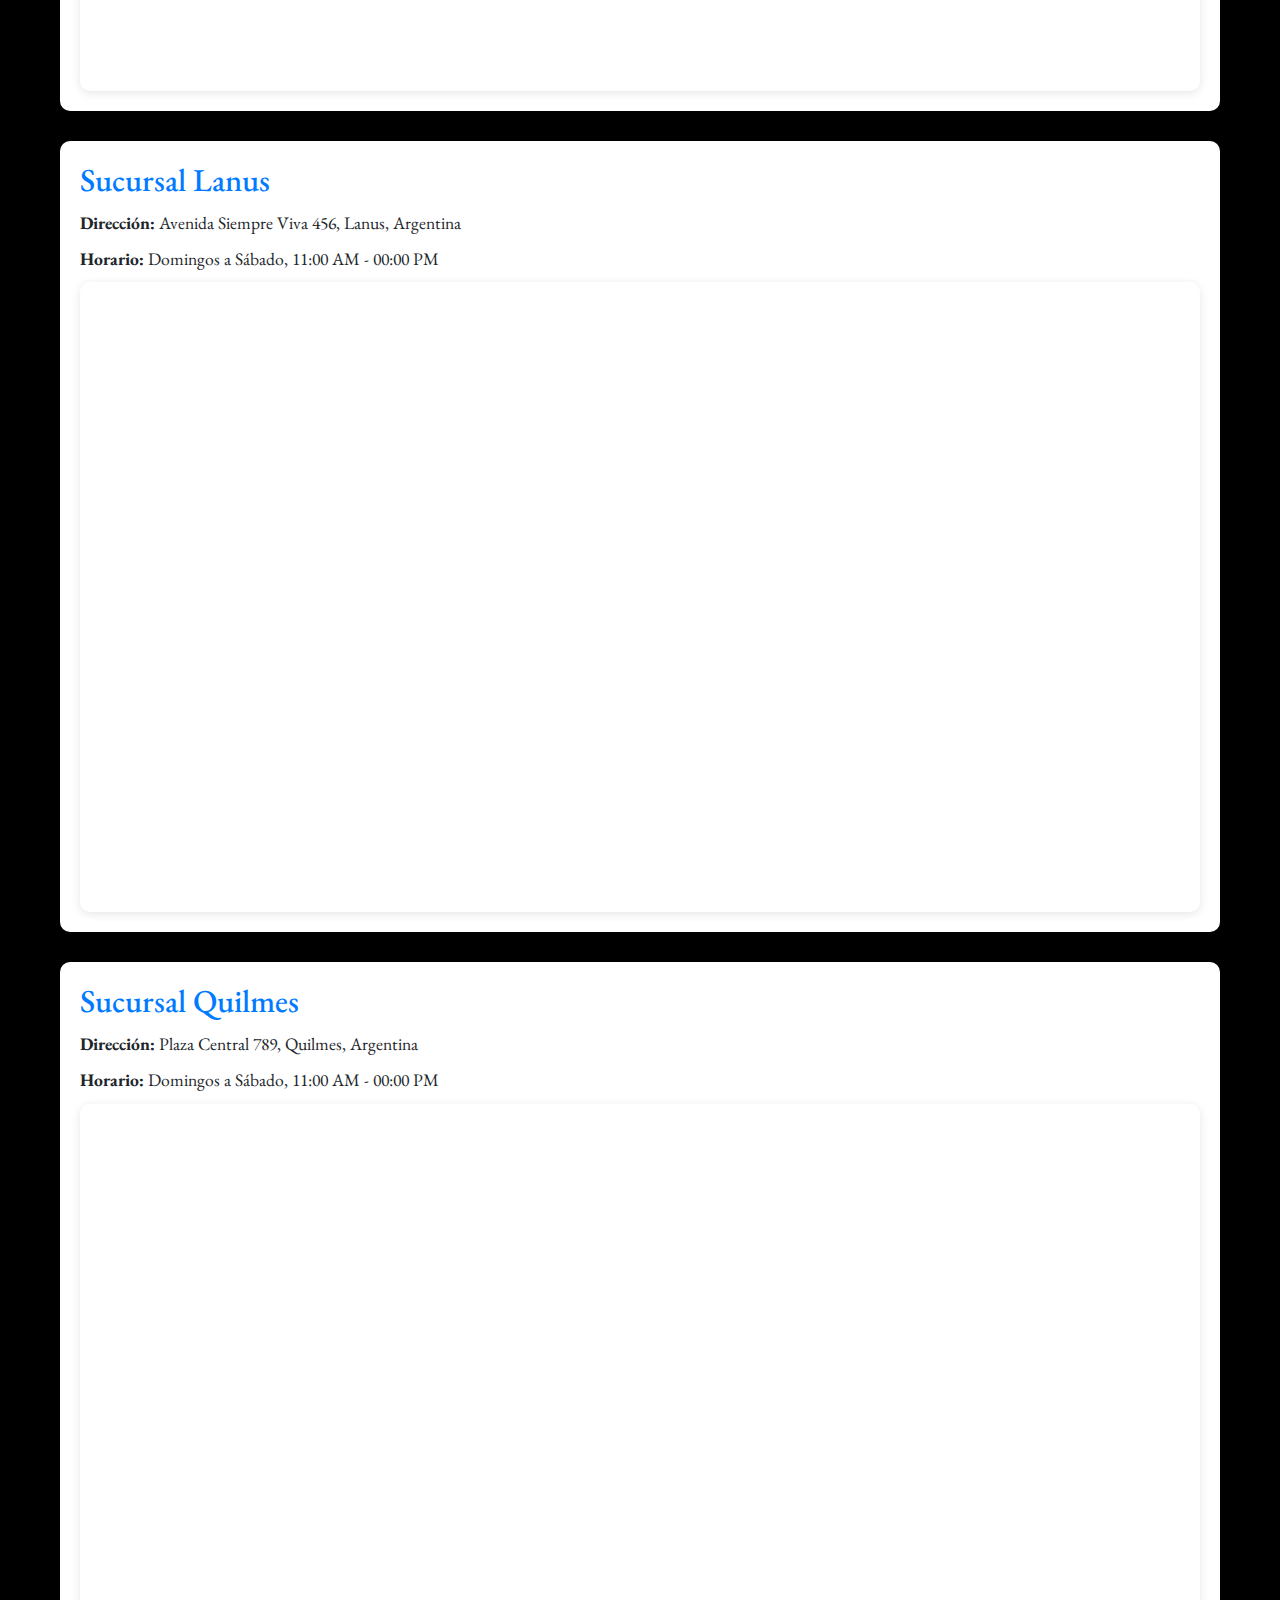
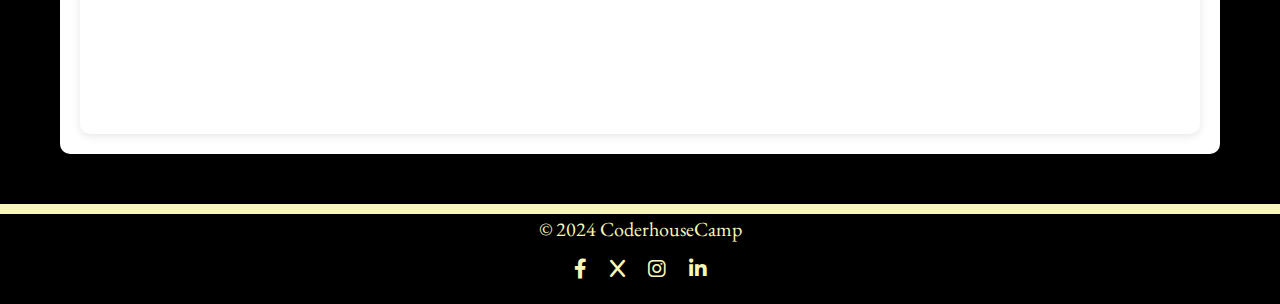
<file: pages/sucursales.html>
<!DOCTYPE html>
<html lang="en">
<head>
    <meta charset="UTF-8">
    <meta name="viewport" content="width=device-width, initial-scale=1.0">
    <link rel="preconnect" href="https://fonts.googleapis.com">
    <link rel="preconnect" href="https://fonts.gstatic.com" crossorigin>
    <link href="https://fonts.googleapis.com/css2?family=EB+Garamond:ital,wght@0,400..800;1,400..800&display=swap" rel="stylesheet">  <link href="https://cdn.jsdelivr.net/npm/bootstrap@5.3.3/dist/css/bootstrap.min.css" rel="stylesheet" integrity="sha384-QWTKZyjpPEjISv5WaRU9OFeRpok6YctnYmDr5pNlyT2bRjXh0JMhjY6hW+ALEwIH" crossorigin="anonymous">
    <link rel="stylesheet" href="https://cdnjs.cloudflare.com/ajax/libs/font-awesome/6.0.0-beta3/css/all.min.css">
    <link rel="stylesheet" href="../css/style.css">
    <title>Pizzeria</title>
</head>
<body>
    <header class="">
        <nav class="navbar navbar-expand-lg navbar-custom">
             <div class="container-fluid ">
               <a class="navbar-brand text_menu" href="#">Pizzeria Sofia</a>
               <button class="navbar-toggler custom-toggler" type="button" data-bs-toggle="collapse" data-bs-target="#navbarSupportedContent" aria-controls="navbarSupportedContent" aria-expanded="false" aria-label="Toggle navigation">
                 <span class="navbar-toggler-icon"></span>
               </button>
               <div class="collapse navbar-collapse" id="navbarSupportedContent">
                 <ul class="navbar-nav me-auto mb-2 mb-lg-0">
                   <li class="nav-item">
                     <a class="nav-link text_menu" href="../index.html">Inicio</a>
                   </li>
                   <li class="nav-item">
                     <a class="nav-link text_menu" href="./productos.html">Productos</a>
                   </li>
                   <li class="nav-item">
                     <a class="nav-link text_menu" href="./sucursales.html">Sucursales</a>
                   </li>
                   <li class="nav-item">
                     <a class="nav-link text_menu" href="./about.html">Nosotros</a>
                   </li>
                   <li class="nav-item">
                     <a class="nav-link text_menu" href="./contacto.html">Contacto</a>
                   </li>
                 </ul>
                                
              </div>
             </div>
           </nav>
           <div class="contenedor_banner_p">
            <p class="banner_p">Sucursales</p>
          </div>
     </header>
     <main>
        <section class="contenedor_sucursales">
       
            <div class="sucursal">
                <h2>Sucursal CABA</h2>
                <p><strong>Dirección:</strong> Calle Falsa 123, CABA, Argentina</p>
                <p><strong>Horario:</strong> Domingos a Sábado, 11:00 AM - 00:00 PM</p>
                <div class="contenedor_map">
                    <!-- Puedes incluir un mapa de Google Maps o una imagen aquí -->
                    <iframe src="https://www.google.com/maps/embed?pb=!1m16!1m12!1m3!1d1378.628973014977!2d-58.25286754978066!3d-34.73163534097085!2m3!1f0!2f0!3f0!3m2!1i1024!2i768!4f13.1!2m1!1sHoteles!5e0!3m2!1ses!2sar!4v1725316486514!5m2!1ses!2sar" width="600" height="450" style="border:0;" allowfullscreen="" loading="lazy" referrerpolicy="no-referrer-when-downgrade"></iframe>
                </div>
            </div>

            <div class="sucursal">
                <h2>Sucursal Lanus</h2>
                <p><strong>Dirección:</strong> Avenida Siempre Viva 456, Lanus, Argentina</p>
                <p><strong>Horario:</strong> Domingos a Sábado, 11:00 AM - 00:00 PM</p>
                <div class="contenedor_map">
                    <!-- Puedes incluir un mapa de Google Maps o una imagen aquí -->
                    <iframe src="https://www.google.com/maps/embed?pb=!1m18!1m12!1m3!1d1593.4917454210129!2d-58.397676117952884!3d-34.69586640011201!2m3!1f0!2f0!3f0!3m2!1i1024!2i768!4f13.1!3m3!1m2!1s0x95bccd2194f3cfb7%3A0x8c054a901d575260!2sB1824%20Lan%C3%BAs%2C%20Provincia%20de%20Buenos%20Aires!5e0!3m2!1ses!2sar!4v1725316680284!5m2!1ses!2sar" width="600" height="450" style="border:0;" allowfullscreen="" loading="lazy" referrerpolicy="no-referrer-when-downgrade"></iframe>
                </div>
            </div>

            <div class="sucursal">
                <h2>Sucursal Quilmes</h2>
                <p><strong>Dirección:</strong> Plaza Central 789, Quilmes, Argentina</p>
                <p><strong>Horario:</strong> Domingos a Sábado, 11:00 AM - 00:00 PM</p>
                <div class="contenedor_map">
                    <!-- Puedes incluir un mapa de Google Maps o una imagen aquí -->
                    <iframe src="https://www.google.com/maps/embed?pb=!1m18!1m12!1m3!1d615.0361050697134!2d-58.421000528892876!3d-34.60672054292036!2m3!1f0!2f0!3f0!3m2!1i1024!2i768!4f13.1!3m3!1m2!1s0x95bcca60e47a8387%3A0x18e748454150137!2sMenendez%20Analia%20Irene!5e0!3m2!1ses!2sar!4v1725316631619!5m2!1ses!2sar" width="600" height="450" style="border:0;" allowfullscreen="" loading="lazy" referrerpolicy="no-referrer-when-downgrade"></iframe>
                </div>
            
        </div>
    </section>

     </main>
     <footer>
      <div class="footer_contenedor">
          <p>&copy; 2024 CoderhouseCamp</p>
          <div class="social_media">
              <a href="https://facebook.com" target="_blank" class="social_icon"><i class="fab fa-facebook-f"></i></a>
              <a href="https://twitter.com" target="_blank" class="social_icon"><i class="fab fa-x"></i></a>
              <a href="https://instagram.com" target="_blank" class="social_icon"><i class="fab fa-instagram"></i></a>
              <a href="https://linkedin.com" target="_blank" class="social_icon"><i class="fab fa-linkedin-in"></i></a>
          </div>
      </div>
</footer>

<script src="https://cdn.jsdelivr.net/npm/bootstrap@5.3.3/dist/js/bootstrap.bundle.min.js" integrity="sha384-YvpcrYf0tY3lHB60NNkmXc5s9fDVZLESaAA55NDzOxhy9GkcIdslK1eN7N6jIeHz" crossorigin="anonymous"></script>

</body>
</html>
</file>
<file: css/style.css>
body {
  font-family: "EB Garamond", serif;
}

.navbar-custom {
  background-color: black;
}

.text_menu {
  color: #F7F7B9;
}

header {
  position: relative;
  height: 100vh;
  background-image: url(../images/imagen_pizza.jpg);
  background-size: cover;
  background-position: center;
  background-attachment: fixed;
}

.contenedor_banner {
  position: absolute;
  top: 10%;
  left: 9%;
  width: 300px;
  height: 300px;
  border-radius: 50%;
  align-content: center;
}

.banner {
  border-radius: 50%;
}

.contenedor_banner_p {
  display: flex;
  position: absolute;
  top: 35%;
  left: 22%;
  width: 200px;
  height: 150px;
  border-radius: 50%;
  box-shadow: 10px 5px 5px black;
  border: 10px solid #F7F7B9;
  background-color: rgba(34, 34, 34, 0.8);
}
.contenedor_banner_p .banner_p {
  display: flex;
  width: 100%;
  height: 100%;
  font-size: 31px;
  color: #F7F7B9;
  justify-content: center;
  align-items: center;
}

.custom-toggler .navbar-toggler-icon {
  background-image: url("data:image/svg+xml,%3Csvg xmlns='http://www.w3.org/2000/svg' viewBox='0 0 30 30'%3E%3Cpath stroke='rgba(247, 247, 185)' stroke-width='2' d='M4 7h22M4 15h22M4 23h22'/%3E%3C/svg%3E");
}

main {
  background-color: black;
}

.titulo_main {
  color: #F7F7B9;
  text-align: center;
  font-size: bold;
}

.banner {
  position: absolute;
  left: 0;
  width: 100%;
  background-color: rgba(235, 243, 242, 0.6);
  padding: 10px;
  text-align: center;
  z-index: 1;
}
.banner .banner-text {
  color: red;
  font-weight: bold;
  margin: 0;
  font-size: 56px;
  font-family: cursive;
}

.card_color {
  color: #F7F7B9;
}

.card_bg {
  background-color: black;
}

.precio_combo {
  font-size: 25px;
  color: #F8A027, #AF5D51, #00AB22, #7D5C59;
}

.gallery {
  margin-top: -19px;
  display: flex;
  flex-wrap: wrap;
  gap: 10px;
  justify-content: space-between;
  padding: 20px;
}
.gallery-item {
  flex: 1 1 calc(25% - 20px);
  margin-bottom: 20px;
  border: solid 7px #F7F7B9;
}
.gallery .gallery-item img {
  width: 100%;
  height: auto;
  display: block;
  border: solid 1px;
  border-radius: 8px;
  box-shadow: 0 4px 8px rgba(0, 0, 0, 0.1);
  transition: transform 0.2s ease-in-out;
}

footer {
  background-color: #F7F7B9;
  color: #F7F7B9;
  padding-top: 10px;
  text-align: center;
}
footer .footer_contenedor {
  max-width: 100%;
  margin: 0 auto;
  padding-bottom: 20px;
  background-color: black;
}
footer .footer_contenedor p {
  margin: 0;
  font-size: 20px;
}
footer .social_media {
  margin-top: 10px;
}
footer .social_media .social_icon {
  color: #F7F7B9;
  font-size: 20px;
  margin: 0 10px;
  text-decoration: none;
  transition: color 0.3s;
}
footer .social_media .social_icon:hover {
  color: #1da1f2;
}
footer .social_media .social_icon.facebook:hover {
  color: #4267B2;
}
footer .social_media .social_icon.twitter:hover {
  color: #1DA1F2;
}
footer .social_media .social_icon.instagram:hover {
  color: #C13584;
}
footer .social_media .social_icon.linkedin:hover {
  color: #0077B5;
}

.acerca_de {
  padding: 60px 0;
}
.acerca_de h2 {
  text-align: center;
  margin-bottom: 40px;
  font-size: 2.5rem;
  color: #F7F7B9;
}
.acerca_de p {
  font-size: 1.2rem;
  text-align: center;
  color: #F7F7B9;
}

.contenedor_sucursales {
  max-width: 1200px;
  margin: 0 auto;
  padding: 20px;
}
.contenedor_sucursales .sucursal {
  background-color: #fff;
  padding: 20px;
  margin-bottom: 30px;
  border-radius: 10px;
  box-shadow: 0 2px 5px rgba(0, 0, 0, 0.1);
}
.contenedor_sucursales .sucursal h2 {
  font-size: 2rem;
  margin-bottom: 10px;
  color: #007bff;
}
.contenedor_sucursales .sucursal p {
  font-size: 1.1rem;
  margin-bottom: 10px;
}
.contenedor_sucursales .contenedor_map {
  position: relative;
  padding-bottom: 56.25%;
  height: 0;
  overflow: hidden;
  border-radius: 10px;
  box-shadow: 0 2px 10px rgba(0, 0, 0, 0.1);
}
.contenedor_sucursales .contenedor_map iframe {
  position: absolute;
  top: 0;
  left: 0;
  width: 100%;
  height: 100%;
  border: 0;
}

.contenedor_info {
  display: flex;
  justify-content: center;
}

.contacto_info {
  background-color: black;
  padding: 20px;
  border-radius: 5px;
  color: #F7F7B9;
}
.contacto_info p {
  margin: 10px 0;
}

.contacto_form {
  max-width: 800px;
  margin: 0 auto;
  background-color: white;
  padding: 20px;
  box-shadow: 0 0 10px rgba(0, 0, 0, 0.1);
  border-radius: 5px;
}
.contacto_form .form_grid {
  display: grid;
  gap: 20px;
}
.contacto_form .form_grid .form_group {
  display: flex;
  flex-direction: column;
}
.contacto_form .form_grid .form_group label {
  margin-bottom: 5px;
  font-weight: bold;
}
.contacto_form .form_grid .form_group input,
.contacto_form .form_grid .form_group textarea {
  padding: 10px;
  border: 1px solid #ccc;
  border-radius: 5px;
  font-size: 16px;
}
.contacto_form .submit_btn {
  grid-column: span 1;
  display: flex;
  justify-content: center;
}
.contacto_form .submit_btn button {
  padding: 10px 20px;
  background-color: #4CAF50;
  color: white;
  border: none;
  border-radius: 5px;
  cursor: pointer;
  font-size: 16px;
  margin-top: 10px
}
.contacto_form .submit_btn button:hover {
  background-color: rgb(60.5577689243, 139.4422310757, 63.7450199203);
}

.navbar-nav .nav-link:hover {
  color: white;
}

.navbar-brand:hover {
  color: white;
}
@media (max-width: 2000px) {
  .gallery-item {
    flex: 1 1 calc(33.33% - 20px);
  }
  .footer_contenedor p {
    font-size: 14px;
  }
  .form_grid {
    grid-template-columns: 1fr 1fr;
  }
  .contenedor_banner {
 
    left: 42%;
   
  }
  .contenedor_banner_p {
  
    left: 40%;
    
  }
@media (max-width: 1200px) {
  .gallery-item {
    flex: 1 1 calc(33.33% - 20px);
  }
  .footer_contenedor p {
    font-size: 14px;
  }
  .form_grid {
    grid-template-columns: 1fr 1fr;
  }
  .contenedor_banner {
    left: 40%;
    
  }
  .contenedor_banner_p {
    left: 43%;
    
  }

}
@media (max-width: 768px) {
  .gallery-item {
    flex: 1 1 calc(50% - 20px);
  }
  .form_grid {
    grid-template-columns: 1fr 1fr;
  }
 
  .text_menu {
    font-size: 15px;
  }
  .contenedor_banner {
    left: 30%;
    
  }
  .contenedor_banner_p {
    left: 39%;
    
  }
  
}
@media (max-width: 480px) {
  .gallery-item {
    flex: 1 1 calc(100% - 20px);
  }
  @media (max-width: 768px) {
    .form_grid {
        grid-template-columns: 2fr;
    }
  .contenedor_banner {
    left: 9%;
  }
  .contenedor_banner_p {
    left: 22%;
    
  }

}
}
}

/*# sourceMappingURL=style.css.map */
</file>
